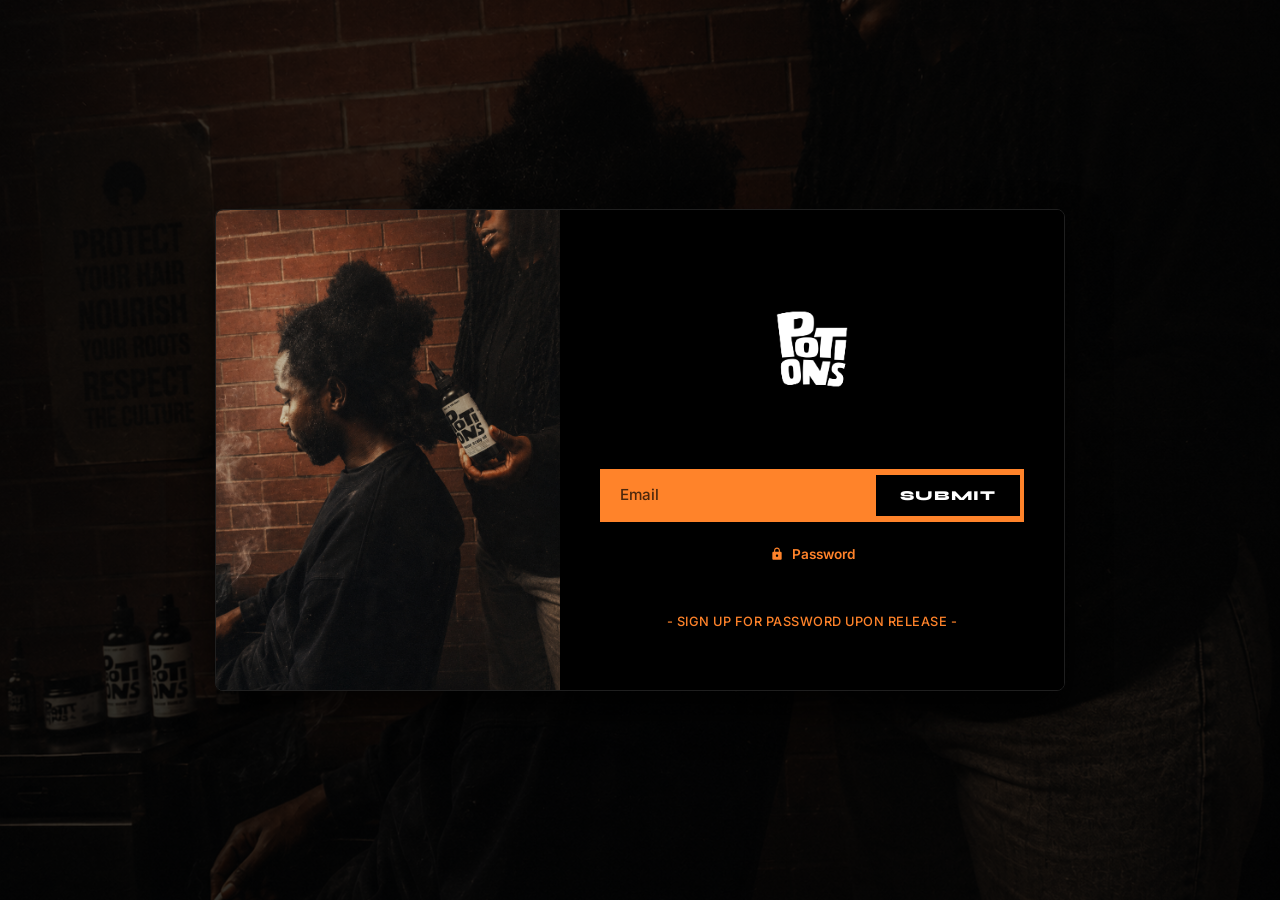
<file: index.html>
<!DOCTYPE html>
<html lang="en">
<head>
    <meta charset="UTF-8">
    <meta name="viewport" content="width=device-width, initial-scale=1.0, maximum-scale=1.0, user-scalable=no">
    <!-- IMMEDIATE LOCK GATEWAY (Desktop, Tablet, Mobile) -->
    <script>
      const IS_SITE_LOCKED = true; // Change to false to open store to everyone
      if (IS_SITE_LOCKED && sessionStorage.getItem('siteUnlocked') !== 'true') {
        window.location.replace('password.html');
      }
    </script>
    
    <!-- SEO Meta Tags -->
    <title>POTIONS — Real Deal Scalp Oil | Scalp Psoriasis & Dry Scalp Care</title>
    <meta name="description" content="Scalp care formulated for dry scalp and psoriasis relief. Packed with Grapeseed, Jojoba, Neem, Rosemary, and Tea Tree oils.">
    <meta name="keywords" content="scalp oil, dry scalp treatment, scalp psoriasis oil, natural hair oil, rosemary oil, tea tree oil for scalp, POTIONS hair care">
    <link rel="canonical" href="https://yourdomain.com/">

    <!-- Open Graph / Social Sharing -->
    <meta property="og:type" content="product">
    <meta property="og:title" content="POTIONS — Real Deal Scalp Oil">
    <meta property="og:description" content="Target dry scalp and psoriasis symptoms with 100% pure botanical oils. Light feel, maximum hydration.">
    <meta property="og:image" content="DSC09968.jpg">

    <!-- Fonts -->
    <link rel="preconnect" href="https://fonts.googleapis.com">
    <link rel="preconnect" href="https://fonts.gstatic.com" crossorigin>
    <link href="https://fonts.googleapis.com/css2?family=Inter:wght@400;500;600;700;900&family=Syne:ital,wght@0,700;0,800;0,900;1,700;1,800;1,900&display=swap" rel="stylesheet">
    
    <link rel="stylesheet" href="style.css">
</head>
<body>
    <!-- NAVBAR -->
    <nav class="navbar">
        <div class="nav-container">

            <!-- Mobile Hamburger Button -->
            <button class="mobile-menu-btn" id="menu-toggle" aria-label="Toggle Navigation">
                &#9776;
            </button>

            <div class="nav-left" id="nav-menu">
                <a href="#product-buy" class="nav-link">SHOP</a>
                <a href="#ingredients-section" class="nav-link">INGREDIENTS</a>
                <a href="#reviews" class="nav-link">REVIEWS</a>
            </div>

            <!-- Centered Logo -->
            <a href="#" class="logo-link">
                <img src="potions-logo.png" alt="POTIONS Logo" class="nav-logo">
            </a>

            <!-- Right Spacer for Dead-Center Alignment -->
            <div class="nav-right"></div>
        </div>
    </nav>

    <!-- MAIN PRODUCT DETAIL SECTION -->
    <main class="product-section" id="product-buy">
        <div class="container product-grid">
            
            <!-- Gallery Layout -->
            <div class="product-gallery">

                <div class="img-container main-img">
                    <img src="scalp-main2.jpg" alt="Application of POTIONS Real Deal Scalp Oil">
                </div>

                <div class="gallery-row">

                    <div class="img-container sub-img">
                        <img src="scalp-bottle.jpg" alt="Bottle of POTIONS Real Deal Scalp Oil">
                    </div>

                    <div class="img-container sub-img">
                        <img src="scalp-closeup.jpg" alt="Close up view of natural scalp oil application">
                    </div>

                </div>

            </div>

            <!-- Right Side Purchase Area -->
            <div class="product-info">
                <h1 class="product-title">Real Deal Scalp Oil</h1>
                
                <div class="review-stars-summary" id="reviews">
                    <span class="stars" aria-label="5 out of 5 stars">★★★★★</span>
                    <span class="rating-text">4.9 / 5.0 (SHOPIFY REVIEWS)</span>
                </div>

                <div class="price-container">
                    <span class="price">£14.99</span>
                </div>

                <!-- Variant Selector -->
                <div class="control-group">
                    <span class="group-label">VOLUME</span>
                    <div class="pill-container">
                        <button class="pill-btn active" type="button">120ml</button>
                    </div>
                </div>

                <!-- Add to Cart CTA -->
                <div class="purchase-stack">
                    <div class="quantity-selector">
                        <button class="qty-btn" id="qty-minus" type="button" aria-label="Decrease quantity">-</button>
                        <input type="number" id="qty-input" value="1" min="1" readonly aria-label="Quantity">
                        <button class="qty-btn" id="qty-plus" type="button" aria-label="Increase quantity">+</button>
                    </div>
                    <button class="add-to-cart-btn" type="button">BAG NOW</button>
                </div>

                <h2 class="sketch-tagline">The only oil you’ll ever need</h2>

                <!-- Bullet Points List -->
                <ul class="sketch-bullet-list">
                    <li>Lightweight</li>
                    <li>Smells good</li>
                    <li>Easy to apply</li>
                    <li>Screw off cap</li>
                    <li>A little goes a long way</li>
                </ul>

                <!-- Accordion Stack -->
                <div class="accordion-stack">
                    <div class="accordion-item" id="how-to">
                        <button class="accordion-trigger" type="button">
                            <span>HOW TO USE</span>
                            <span class="accordion-icon">+</span>
                        </button>
                        <div class="accordion-panel">
                            <div class="accordion-content">
                                Designed for people with Type 4 hair and extremely dry scalps. Our scalp oil will leave your hair feeling hella soft. For best results, we suggest using this as a pre-shampoo just before you wash your hair or you can use it on your scalp and hair 2-3 times a week. Whatever you do, don’t overdo it. A little goes a long way wid this one.
                            </div>
                        </div>
                    </div>

                    <div class="accordion-item" id="ingredients-section">
                        <button class="accordion-trigger" type="button">
                            <span>INGREDIENTS</span>
                            <span class="accordion-icon">+</span>
                        </button>
                        <div class="accordion-panel">
                            <div class="accordion-content">
                                Grapeseed Oil, Jojoba Oil, Apricot Kernel Oil, Neem Oil, Tea Tree Oil, Rosemary Oil, Peppermint Oil, Bergamot Oil, Vitamin E Oil.
                            </div>
                        </div>
                    </div>

                    <div class="accordion-item" id="benefits">
                        <button class="accordion-trigger" type="button">
                            <span>SCALP CARE BENEFITS</span>
                            <span class="accordion-icon">+</span>
                        </button>
                        <div class="accordion-panel">
                            <div class="accordion-content">
                                Fighting dry scalp and psoriasis one stubborn flake at a time. (NOTE: THIS OIL WILL NOT CURE YOUR SCALP PSORIASIS, BUT IT WILL HELP FIGHT IT.)
                            </div>
                        </div>
                    </div>
                </div>

                <!-- "What It Does" Callout Section -->
                <div class="what-it-does-box">
                    <h3 class="what-heading">WHAT IT DOES</h3>
                    <p class="what-text">
                        Gives your hair and scalp all the goodness it needs without leaving your hair and hands feeling too greasy.
                    </p>
                    <ul>
                        <li>Hydrates and soothes dry, itchy scalp</li>
                        <li>Reduces inflammation and irritation</li>
                        <li>Enhances hair shine and manageability</li>
                    </ul>
                </div>

            </div>
        </div>
    </main>

    <!-- FOOTER -->
    <footer class="footer">
        <div class="container footer-grid">
            <div class="footer-col brand-col">
                <span class="logo">POTIONS</span>
                <p class="footer-tagline">SCALP CARE. RAW INGREDIENTS. ZERO EXCUSES.</p>
            </div>

            <div class="footer-col">
                <h4 class="footer-heading">NAVIGATION</h4>
                <ul class="footer-list">
                    <li><a href="#product-buy">Shop Oil</a></li>
                    <li><a href="#ingredients-section">Ingredients</a></li>
                    <li><a href="#reviews">Reviews</a></li>
                </ul>
            </div>

            <div class="footer-col">
                <h4 class="footer-heading">HELP & CARE</h4>
                <ul class="footer-list">
                    <li><a href="#">Shipping Policy</a></li>
                    <li><a href="#">Returns & Refunds</a></li>
                    <li><a href="#">Psoriasis Care FAQ</a></li>
                </ul>
            </div>

            <div class="footer-col">
                <h4 class="footer-heading">CONNECT</h4>
                <p class="footer-text">Follow the drop on Instagram:</p>
                <a href="https://www.instagram.com/potionsssss/" target="_blank" class="footer-social-btn icon-only" aria-label="Follow POTIONS on Instagram">
                    <svg class="instagram-icon" viewBox="0 0 24 24" fill="none" stroke="currentColor" stroke-width="2" stroke-linecap="round" stroke-linejoin="round">
                        <rect x="2" y="2" width="20" height="20" rx="5" ry="5"></rect>
                        <path d="M16 11.37A4 4 0 1 1 12.63 8 4 4 0 0 1 16 11.37z"></path>
                        <line x1="17.5" y1="6.5" x2="17.51" y2="6.5"></line>
                    </svg>
                </a>
            </div>
        </div>
    
        <div class="container footer-bottom">
            <p>&copy; 2026 POTIONS. ALL RIGHTS RESERVED.</p>
            <div class="payment-badges">
                <span>VISA</span>
                <span>MASTERCARD</span>
                <span>AMEX</span>
                <span>APPLE PAY</span>
            </div>
        </div>
    </footer>

    <!-- INTERACTIVE SCRIPTS -->
    <script>
        // Quantity Controls
        const qtyInput = document.getElementById('qty-input');
        
        document.getElementById('qty-minus')?.addEventListener('click', () => {
            let val = parseInt(qtyInput.value);
            if (val > 1) qtyInput.value = val - 1;
        });

        document.getElementById('qty-plus')?.addEventListener('click', () => {
            let val = parseInt(qtyInput.value);
            qtyInput.value = val + 1;
        });

        // Accordion Controls
        const triggers = document.querySelectorAll('.accordion-trigger');
        triggers.forEach(trigger => {
            trigger.addEventListener('click', () => {
                const item = trigger.parentElement;
                const isOpen = item.classList.contains('open');
                
                document.querySelectorAll('.accordion-item').forEach(el => {
                    el.classList.remove('open');
                    el.querySelector('.accordion-icon').textContent = '+';
                });
                
                if (!isOpen) {
                    item.classList.add('open');
                    item.querySelector('.accordion-icon').textContent = '−';
                }
            });
        });

        // Mobile Nav Drawer & Smooth Scrolling
        const menuToggle  = document.getElementById('menu-toggle');
        const navMenu     = document.getElementById('nav-menu');
        const allNavLinks = document.querySelectorAll('.nav-left .nav-link, .footer-list a');

        if (menuToggle && navMenu) {
            menuToggle.addEventListener('click', () => {
                const isOpen = navMenu.classList.toggle('mobile-open');
                document.body.style.overflow = isOpen ? 'hidden' : '';
                menuToggle.innerHTML = isOpen ? '&#10005;' : '&#9776;';
            });
        }

        allNavLinks.forEach(link => {
            link.addEventListener('click', (e) => {
                const href = link.getAttribute('href');

                if (href && href.startsWith('#')) {
                    e.preventDefault();

                    if (navMenu) navMenu.classList.remove('mobile-open');
                    document.body.style.overflow = '';
                    if (menuToggle) menuToggle.innerHTML = '&#9776;';

                    setTimeout(() => {
                        const targetEl = document.querySelector(href);
                        if (targetEl) {
                            if (targetEl.classList.contains('accordion-item')) {
                                document.querySelectorAll('.accordion-item').forEach(el => {
                                    el.classList.remove('open');
                                    el.querySelector('.accordion-icon').textContent = '+';
                                });
                                targetEl.classList.add('open');
                                targetEl.querySelector('.accordion-icon').textContent = '−';
                            }

                            const navHeight = document.querySelector('.navbar')?.offsetHeight || 80;
                            const targetPosition = targetEl.getBoundingClientRect().top + window.pageYOffset - navHeight;

                            window.scrollTo({
                                top: targetPosition,
                                behavior: 'smooth'
                            });
                        }
                    }, 50);
                }
            });
        });

        // LOCK PAGE SCROLL WHEN OVERLAY INPUT IS FOCUSED (PREVENTS MOBILE UNCENTERING)
        const overlayInputs = document.querySelectorAll('.overlay-input');

        overlayInputs.forEach(input => {
          input.addEventListener('focus', () => {
            document.body.style.position = 'fixed';
            document.body.style.width = '100%';
            window.scrollTo(0, 0);
          });
          
          input.addEventListener('blur', () => {
            document.body.style.position = '';
            document.body.style.width = '';
            window.scrollTo(0, 0);
          });
        });
    </script>
</body>
</html>
</file>
<file: style.css>
/* --- DESIGN SYSTEM (STREETWEAR / RAW DARK THEME) --- */
:root {
    --accent-orange: #ff832a;
    --bg-dark: #000000;         
    --bg-card: #141414;         
    --text-white: #ffffff;       
    --text-muted: #a0a0a0;       
    --border-color: #262626;     
    --font-heading: 'Syne', sans-serif;
    --font-body: 'Inter', sans-serif;
}

*, *::before, *::after {
    margin: 0;
    padding: 0;
    box-sizing: border-box;
    -webkit-tap-highlight-color: transparent;
}

html, body {
    max-width: 100%;
    overflow-x: hidden;
    width: 100%;
}

html {
    scroll-behavior: smooth;
    scroll-padding-top: 120px;
    font-size: 16px;
}

body {
    font-family: var(--font-body);
    background-color: var(--bg-dark);
    color: var(--text-white);
    -webkit-font-smoothing: antialiased;
    text-transform: uppercase;
    position: relative;
}

.container {
    max-width: 1320px;
    margin: 0 auto;
    padding: 0 1.5rem;
    width: 100%;
    box-sizing: border-box;
}

/* --- OVERLAY STYLES (KEYBOARD CENTERING FIXED) --- */
.overlay-container,
#password-overlay {
    position: fixed !important;
    top: 0 !important;
    left: 0 !important;
    right: 0 !important;
    bottom: 0 !important;
    width: 100% !important;
    height: 100% !important;
    background-color: #000000;
    z-index: 99999 !important;
    display: flex !important;
    flex-direction: column !important;
    align-items: center !important;
    justify-content: center !important;
    padding: 1.5rem;
    box-sizing: border-box;
    overflow-y: auto;
    -webkit-overflow-scrolling: touch;
}

#password-overlay::before {
    content: '';
    position: absolute;
    top: 0;
    left: 0;
    width: 100%;
    height: 100%;
    background: rgba(0, 0, 0, 0.85);
    z-index: -1;
}

.overlay-box {
    margin: auto !important;
    transform: translateY(0) !important;
    background-color: #141414;
    border: 2px solid #262626;
    padding: 2.5rem;
    max-width: 420px;
    width: 100%;
    text-align: center;
    flex-shrink: 0;
    box-sizing: border-box;
}

.overlay-title {
    font-family: 'Syne', sans-serif;
    font-weight: 900;
    font-size: 2.5rem;
    margin-bottom: 0.5rem;
    color: #ffffff;
}

.overlay-sub {
    font-size: 0.8rem;
    color: #a0a0a0;
    margin-bottom: 1.5rem;
    text-transform: uppercase;
}

.overlay-form {
    display: flex;
    flex-direction: column;
    gap: 0.75rem;
}

.overlay-input {
    background-color: #000000;
    border: 2px solid #262626;
    color: #ffffff;
    padding: 0.8rem;
    font-family: 'Inter', sans-serif;
    font-weight: 700;
    font-size: 16px !important;
    width: 100%;
    max-width: 100%;
    text-transform: uppercase;
    outline: none;
    box-sizing: border-box;
}

.overlay-input:focus {
    border-color: #ff832a;
}

.overlay-btn {
    background-color: #ff832a;
    color: #000000;
    border: none;
    padding: 0.8rem;
    font-family: 'Syne', sans-serif;
    font-weight: 900;
    font-size: 0.9rem;
    cursor: pointer;
    letter-spacing: 1px;
    width: 100%;
}

.overlay-btn.alt {
    background-color: transparent;
    color: #ffffff;
    border: 2px solid #262626;
}

.overlay-btn.alt:hover {
    border-color: #ff832a;
    color: #ff832a;
}

.overlay-divider {
    margin: 1.25rem 0;
    border-bottom: 1px solid #262626;
    line-height: 0.1em;
}

.overlay-divider span {
    background: #141414;
    padding: 0 10px;
    color: #a0a0a0;
    font-size: 0.75rem;
}

.error-msg {
    color: #ff4d4d;
    font-size: 0.75rem;
    display: none;
    margin-top: 0.25rem;
}

/* --- NAVBAR LAYOUT --- */
.navbar {
    border-bottom: 2px solid var(--border-color);
    padding: 1.0rem 1.5rem;
    position: sticky;
    top: 0;
    background-color: var(--bg-dark);
    z-index: 1000;
    width: 100%;
    box-sizing: border-box;
}

.nav-container {
    display: grid;
    grid-template-columns: 1fr auto 1fr;
    align-items: center;
    width: 100%;
    max-width: 1400px;
    margin: 0 auto;
}

.nav-left {
    display: flex;
    justify-content: flex-start;
    align-items: center;
    gap: 2rem;
    height: 100%;
}

.nav-link {
    font-family: var(--font-body);
    font-weight: 800;
    font-size: 0.9rem;
    letter-spacing: 1.5px;
    color: var(--text-white);
    text-decoration: none;
    position: relative;
    padding: 0.5rem 0;
    transition: color 0.2s ease;
}

.nav-link::after {
    content: '';
    position: absolute;
    bottom: 0;
    left: 0;
    width: 0%;
    height: 2px;
    background-color: var(--accent-orange);
    transition: width 0.2s ease;
}

.nav-link:hover {
    color: var(--accent-orange);
}

.nav-link:hover::after {
    width: 100%;
}

.logo-link {
    display: flex;
    justify-content: center;
    align-items: center;
    text-decoration: none;
    line-height: 0;
}

.nav-logo {
    height: 90px;
    width: auto;
    max-width: 100%;
    object-fit: contain;
    display: block;
    margin: 0 auto;
    transition: transform 0.2s ease;
}

.logo-link:hover .nav-logo {
    transform: scale(1.05);
}

.nav-right {
    display: flex;
}

.mobile-menu-btn {
    display: none;
    background: transparent;
    border: none;
    color: var(--text-white);
    font-size: 1.8rem;
    cursor: pointer;
    padding: 0.5rem;
    line-height: 1;
    z-index: 1002;
}

/* --- TICKER BANNER --- */
.ticker-bar {
    background-color: #000000;
    color: #ffffff;
    font-family: var(--font-heading);
    font-weight: 900;
    font-size: 0.85rem;
    letter-spacing: 2px;
    padding: 0.4rem 0;
    overflow: hidden;
    white-space: nowrap;
    border-top: 1px solid var(--border-color);
    border-bottom: 2px solid var(--border-color);
    width: 100%;
}

.ticker-track {
    display: inline-block;
    animation: ticker 22s linear infinite;
}

.ticker-track span {
    display: inline-block;
}

@keyframes ticker {
    0% { transform: translateX(0); }
    100% { transform: translateX(-50%); }
}

/* --- PRODUCT SECTION LAYOUT --- */
.product-section {
    padding: 3rem 0 5rem 0;
    width: 100%;
    overflow: hidden;
}

.product-grid {
    display: grid;
    grid-template-columns: 1.1fr 0.9fr;
    gap: 4rem;
    align-items: start;
    width: 100%;
}

.product-gallery {
    display: flex;
    flex-direction: column;
    gap: 1.5rem;
    width: 100%;
}

.img-container {
    background-color: var(--bg-card);
    border: 2px solid var(--border-color);
    overflow: hidden;
    position: relative;
    width: 100%;
}

.img-container img {
    width: 100%;
    height: 100%;
    object-fit: cover;
    display: block;
    transition: transform 0.3s ease;
}

.img-container:hover img {
    transform: scale(1.03);
}

.main-img {
    aspect-ratio: 4 / 5;
    width: 100%;
}

.gallery-row {
    display: grid;
    grid-template-columns: 1fr 1fr;
    gap: 1.5rem;
    width: 100%;
}

.sub-img {
    aspect-ratio: 1 / 1;
}

.product-info {
    display: flex;
    flex-direction: column;
    gap: 1.5rem;
    width: 100%;
}

.product-title {
    font-family: var(--font-heading);
    font-weight: 900;
    font-size: 2.75rem;
    line-height: 1.1;
    letter-spacing: -1px;
    word-break: break-word;
}

.review-stars-summary {
    display: flex;
    align-items: center;
    gap: 0.75rem;
    flex-wrap: wrap;
}

.stars {
    color: var(--accent-orange);
    letter-spacing: 2px;
    font-size: 1.1rem;
}

.rating-text {
    font-size: 0.8rem;
    font-weight: 700;
    color: var(--text-muted);
    letter-spacing: 1px;
}

.price-container {
    font-family: var(--font-heading);
    font-size: 2rem;
    font-weight: 900;
    color: var(--accent-orange);
}

.control-group {
    display: flex;
    flex-direction: column;
    gap: 0.5rem;
}

.group-label {
    font-size: 0.75rem;
    font-weight: 800;
    color: var(--text-muted);
    letter-spacing: 1.5px;
}

.pill-container {
    display: flex;
    gap: 0.75rem;
}

.pill-btn {
    background: transparent;
    border: 2px solid var(--border-color);
    color: var(--text-white);
    padding: 0.6rem 1.5rem;
    font-family: var(--font-body);
    font-weight: 700;
    font-size: 0.85rem;
    cursor: pointer;
    transition: all 0.2s ease;
}

.pill-btn.active, .pill-btn:hover {
    border-color: var(--accent-orange);
    background-color: var(--accent-orange);
    color: var(--bg-dark);
}

.purchase-stack {
    display: flex;
    gap: 1rem;
    margin-top: 0.5rem;
    width: 100%;
}

.quantity-selector {
    display: flex;
    border: 2px solid var(--border-color);
    background-color: var(--bg-card);
}

.qty-btn {
    background: transparent;
    border: none;
    color: var(--text-white);
    width: 45px;
    font-size: 1.2rem;
    font-weight: 700;
    cursor: pointer;
    transition: color 0.2s ease;
}

.qty-btn:hover {
    color: var(--accent-orange);
}

#qty-input {
    width: 45px;
    background: transparent;
    border: none;
    color: var(--text-white);
    text-align: center;
    font-family: var(--font-body);
    font-weight: 700;
    font-size: 1rem;
    appearance: textfield;
    -moz-appearance: textfield;
}

#qty-input::-webkit-outer-spin-button,
#qty-input::-webkit-inner-spin-button {
    -webkit-appearance: none;
    margin: 0;
}

.add-to-cart-btn {
    flex: 1;
    background-color: var(--accent-orange);
    color: var(--bg-dark);
    border: none;
    padding: 1rem 2rem;
    font-family: var(--font-heading);
    font-weight: 900;
    font-size: 1.1rem;
    letter-spacing: 2px;
    cursor: pointer;
    transition: transform 0.1s ease, background-color 0.2s ease;
}

.add-to-cart-btn:hover {
    background-color: #ff9447;
    transform: translateY(-2px);
}

.add-to-cart-btn:active {
    transform: translateY(0);
}

.sketch-tagline {
    font-family: var(--font-heading);
    font-size: 1.1rem;
    font-style: normal;
    font-weight: 900;
    letter-spacing: 0.5px;
    color: var(--accent-orange);
    margin-top: 0.25rem;
}

.sketch-bullet-list {
    list-style: none;
    display: flex;
    flex-direction: column;
    gap: 0.5rem;
}

.sketch-bullet-list li {
    font-size: 0.9rem;
    font-weight: 600;
    color: var(--text-white);
    display: flex;
    align-items: center;
    gap: 0.5rem;
}

.sketch-bullet-list li::before {
    content: "•";
    color: var(--accent-orange);
    font-size: 1.2rem;
}

.accordion-stack {
    border-top: 2px solid var(--border-color);
    margin-top: 1rem;
    width: 100%;
}

.accordion-item {
    border-bottom: 2px solid var(--border-color);
    width: 100%;
}

.accordion-trigger {
    width: 100%;
    background: transparent;
    border: none;
    padding: 1.2rem 0;
    color: var(--text-white);
    font-family: var(--font-heading);
    font-weight: 800;
    font-size: 0.95rem;
    letter-spacing: 1px;
    display: flex;
    justify-content: space-between;
    align-items: center;
    cursor: pointer;
    text-align: left;
}

.accordion-icon {
    font-size: 1.2rem;
    color: var(--accent-orange);
    font-weight: 700;
}

.accordion-panel {
    max-height: 0;
    overflow: hidden;
    transition: max-height 0.3s ease-out;
}

.accordion-item.open .accordion-panel {
    max-height: 1000px;
}

.accordion-content {
    padding-bottom: 1.2rem;
    font-size: 0.85rem;
    line-height: 1.6;
    color: var(--text-muted);
    text-transform: none;
}

.what-it-does-box {
    background-color: var(--bg-card);
    border: 2px solid var(--border-color);
    padding: 1.5rem;
    margin-top: 0.5rem;
    width: 100%;
    box-sizing: border-box;
}

.what-heading {
    font-family: var(--font-heading);
    font-size: 1.1rem;
    font-weight: 900;
    color: var(--accent-orange);
    margin-bottom: 0.75rem;
    letter-spacing: 1px;
}

.what-text {
    font-size: 0.85rem;
    line-height: 1.5;
    color: var(--text-white);
    margin-bottom: 1rem;
    text-transform: none;
}

.what-it-does-box ul {
    list-style-type: square;
    padding-left: 1.2rem;
    display: flex;
    flex-direction: column;
    gap: 0.4rem;
}

.what-it-does-box li {
    font-size: 0.8rem;
    color: var(--text-muted);
    text-transform: none;
}

/* --- FOOTER --- */
.footer {
    width: 100%;
    border-top: 2px solid var(--border-color);
    padding-top: 3rem;
    padding-bottom: 2rem;
}

.footer-grid {
    display: grid;
    grid-template-columns: 2fr 1fr 1fr 1.5fr;
    gap: 3rem;
    margin-bottom: 3rem;
    width: 100%;
}

.brand-col .logo {
    font-family: var(--font-heading);
    font-weight: 900;
    font-size: 2rem;
    letter-spacing: -1px;
    display: block;
    margin-bottom: 1rem;
}

.footer-tagline {
    font-size: 0.8rem;
    color: var(--text-muted);
    line-height: 1.5;
    font-weight: 600;
    max-width: 280px;
}

.footer-heading {
    font-family: var(--font-heading);
    font-weight: 800;
    font-size: 0.85rem;
    letter-spacing: 1.5px;
    color: var(--accent-orange);
    margin-bottom: 1.2rem;
}

.footer-list {
    list-style: none;
    display: flex;
    flex-direction: column;
    gap: 0.75rem;
}

.footer-list a {
    color: var(--text-muted);
    text-decoration: none;
    font-size: 0.85rem;
    font-weight: 600;
    transition: color 0.2s ease;
}

.footer-list a:hover {
    color: var(--text-white);
}

.footer-text {
    font-size: 0.85rem;
    color: var(--text-muted);
    margin-bottom: 1rem;
    text-transform: none;
}

.footer-social-btn {
    display: inline-flex;
    align-items: center;
    gap: 0.5rem;
    background-color: var(--bg-card);
    border: 2px solid var(--border-color);
    color: var(--text-white);
    padding: 0.6rem 1rem;
    text-decoration: none;
    font-weight: 700;
    font-size: 0.8rem;
    transition: all 0.2s ease;
}

.footer-social-btn:hover {
    border-color: var(--accent-orange);
    color: var(--accent-orange);
}

.instagram-icon {
    width: 16px;
    height: 16px;
}

.footer-bottom {
    border-top: 1px solid var(--border-color);
    padding-top: 2rem;
    display: flex;
    justify-content: space-between;
    align-items: center;
    font-size: 0.75rem;
    color: var(--text-muted);
    font-weight: 600;
    width: 100%;
}

.payment-badges {
    display: flex;
    gap: 0.5rem;
    flex-wrap: wrap;
    justify-content: center;
}

.payment-badges span {
    border: 1px solid var(--border-color);
    padding: 0.2rem 0.5rem;
    border-radius: 3px;
    font-size: 0.65rem;
}

/* --- RESPONSIVE MEDIA QUERIES --- */

/* Tablets & Small Laptops */
@media (max-width: 900px) {
    .navbar {
        padding: 0.75rem 1rem;
    }

    .nav-container {
        display: grid;
        grid-template-columns: 40px 1fr 40px;
        align-items: center;
        width: 100%;
    }

    .logo-link {
        grid-column: 2;
        justify-self: center;
    }

    .nav-logo {
        height: 65px;
        width: auto;
    }

    .mobile-menu-btn {
        display: block;
        grid-column: 1;
        justify-self: start;
    }

    .nav-right {
        display: none;
    }

    .nav-left {
        display: flex;
        position: fixed;
        top: 0;
        left: 0;
        width: 100%;
        height: 100vh;
        background-color: var(--bg-dark);
        flex-direction: column;
        justify-content: center;
        align-items: center;
        padding: 2rem;
        gap: 2rem;
        z-index: 1001;
        opacity: 0;
        pointer-events: none;
        transition: opacity 0.3s ease, transform 0.3s ease;
        transform: translateY(-10px);
        box-sizing: border-box;
    }

    .nav-left.mobile-open {
        opacity: 1;
        pointer-events: auto;
        transform: translateY(0);
    }

    .nav-left .nav-link {
        font-family: var(--font-heading);
        font-size: 1.6rem;
        font-weight: 900;
        letter-spacing: 2px;
        color: var(--text-white);
        text-decoration: none;
        text-align: center;
    }

    .product-grid {
        grid-template-columns: 1fr;
        gap: 2.5rem;
    }

    .footer-grid {
        grid-template-columns: 1fr 1fr;
        gap: 2rem;
    }

    .brand-col {
        grid-column: span 2;
    }
}

/* Mobile Phones */
@media (max-width: 550px) {
    .container {
        padding-left: 1rem;
        padding-right: 1rem;
    }

    .product-title {
        font-size: 2rem;
    }

    .sketch-tagline {
        font-size: 0.9rem;
        white-space: normal;
        word-break: break-word;
    }

    .purchase-stack {
        flex-direction: column;
        width: 100%;
    }

    .quantity-selector {
        justify-content: center;
        width: 100%;
        height: 48px;
    }

    .add-to-cart-btn {
        width: 100%;
        padding: 1.1rem;
    }

    .overlay-input {
        font-size: 16px !important;
        padding: 0.9rem 0.75rem;
    }

    .overlay-box {
        padding: 1.5rem 1rem;
        max-width: 100% !important;
        width: 100%;
    }

    .overlay-title {
        font-size: 1.8rem;
    }

    .overlay-sub {
        font-size: 0.75rem;
    }

    .footer-grid {
        grid-template-columns: 1fr;
        text-align: center;
    }
    
    .brand-col {
        grid-column: span 1;
    }

    .footer-tagline {
        margin: 0 auto;
    }

    .footer-bottom {
        flex-direction: column;
        gap: 1rem;
        text-align: center;
    }

    .product-grid, 
    .product-info, 
    .product-gallery {
        width: 100%;
        max-width: 100%;
    }
}
</file>
